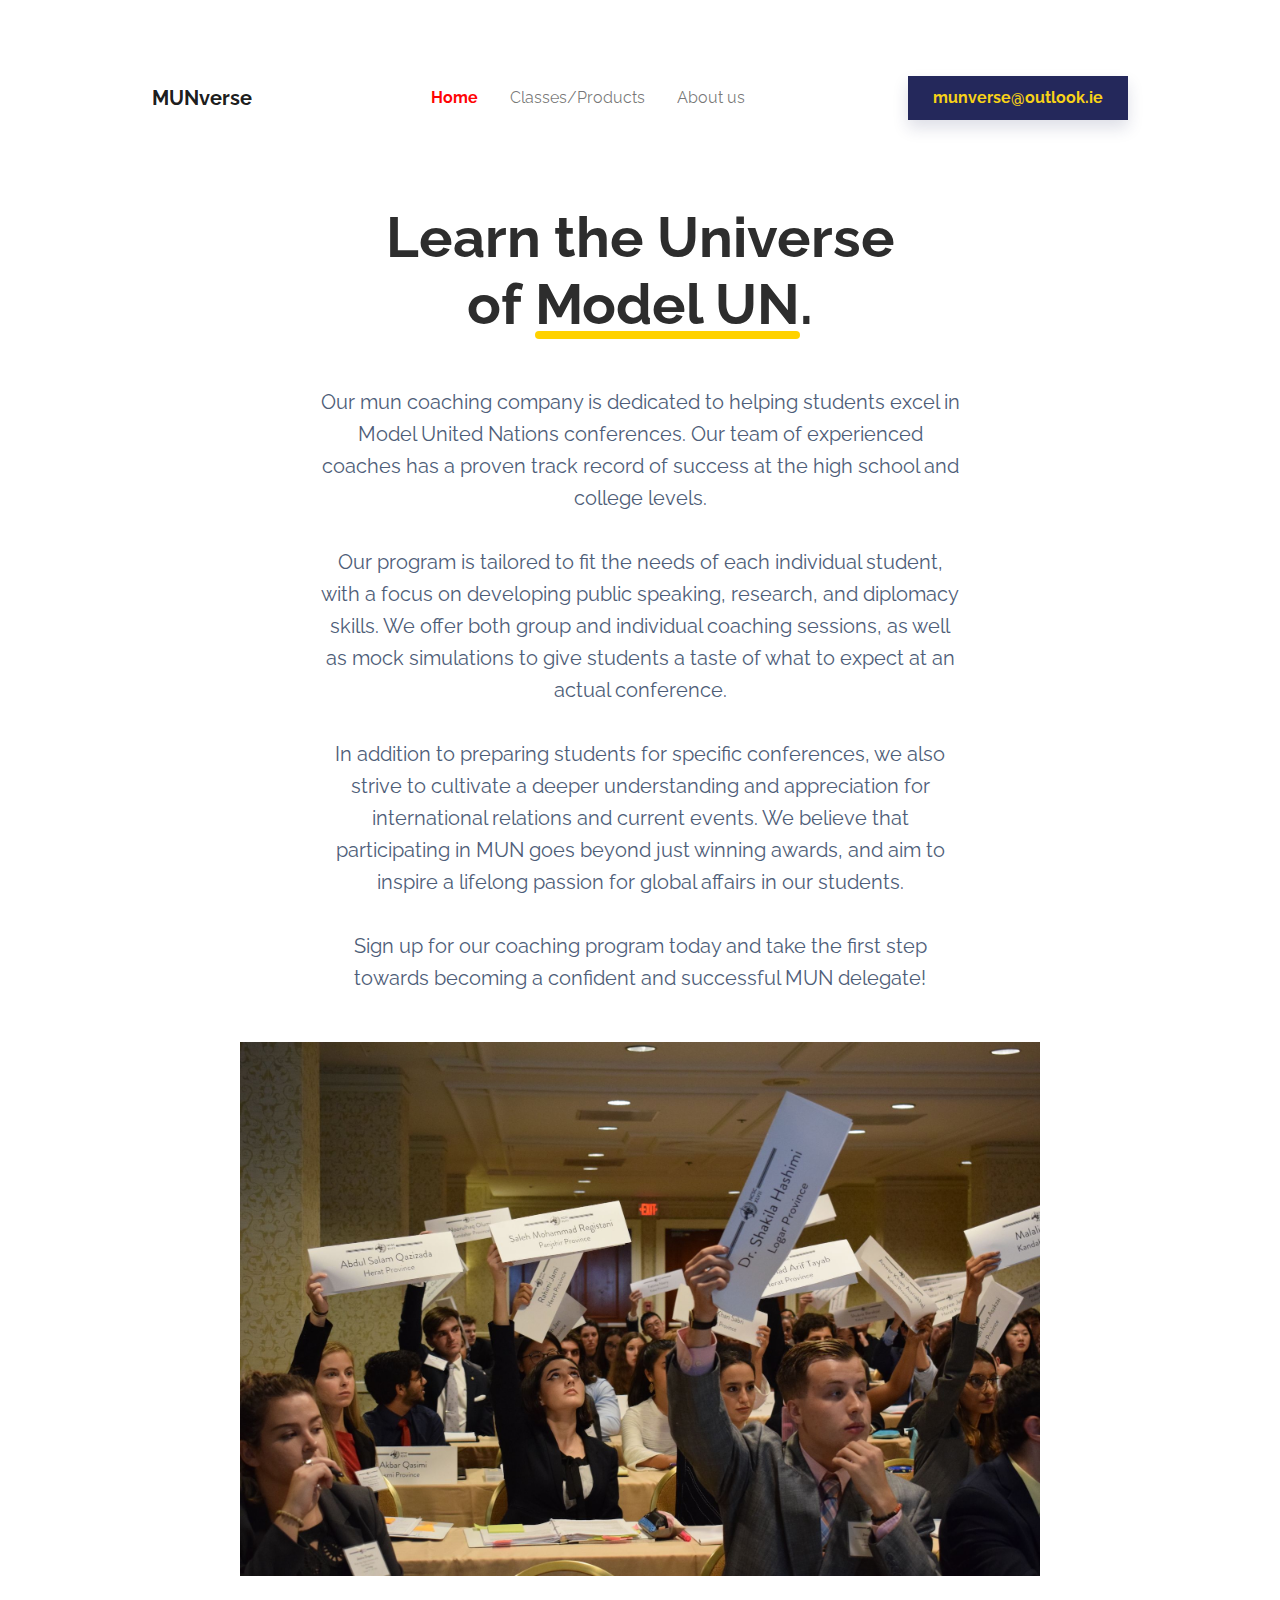
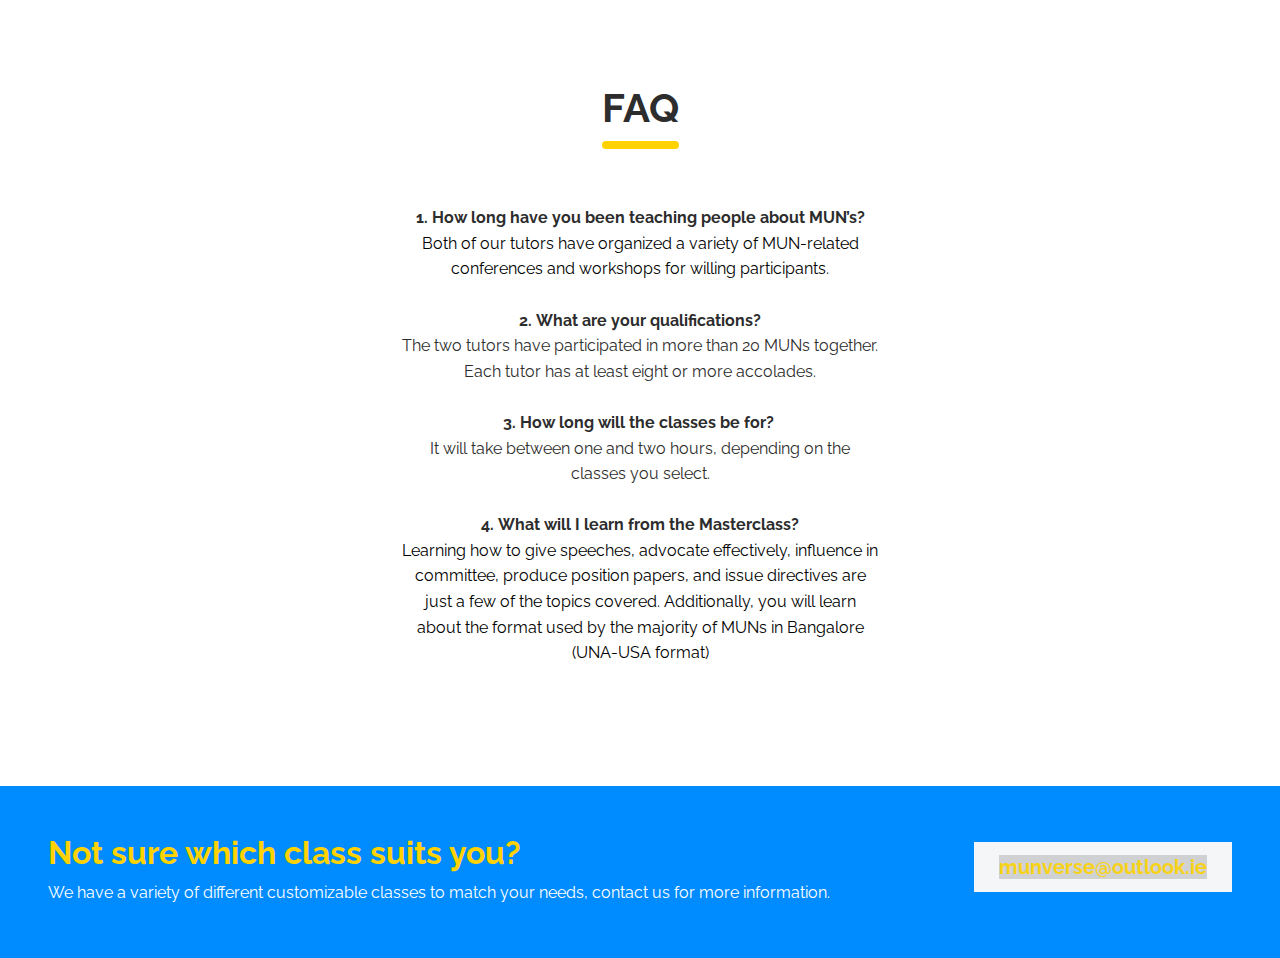
<file: index.html>
<!DOCTYPE html>
<html lang="en">

<head>
    <meta charset="utf-8">
    <meta name="viewport" content="width=device-width, initial-scale=1.0, shrink-to-fit=no">
    <title>Homepage</title>
    <meta name="description" content="&quot;Our MUN (Model United Nations) organization is dedicated to fostering a better understanding of global issues and promoting diplomacy among young leaders. Through participation in simulated UN debates and conferences, we aim to develop important skills such as public speaking, research, and critical thinking. Our team is made up of dedicated and passionate individuals who are committed to making a positive impact on the world. We believe that by learning about and discussing world issues, we can inspire change and make the world a better place for all.&quot;">
    <link rel="stylesheet" href="assets/bootstrap/css/bootstrap.min.css">
    <link rel="stylesheet" href="assets/css/Raleway.css">
    <link rel="stylesheet" href="assets/css/Side-By-Side-Section-sideBySide.css">
    <link rel="stylesheet" href="assets/css/Color-Contact-List.css">
    <link rel="stylesheet" href="assets/css/Pricing-Centered-badges.css">
    <link rel="stylesheet" href="assets/css/Pricing-Centered-icons.css">
    <link rel="stylesheet" href="assets/css/Shop-item-styles.css">
    <link rel="stylesheet" href="assets/css/Shop-item.css">
    <link rel="stylesheet" href="assets/css/Team-images.css">
    
    <script type="text/javascript">
(function(c,a){if(!a.__SV){var b=window;try{var d,m,j,k=b.location,f=k.hash;d=function(a,b){return(m=a.match(RegExp(b+"=([^&]*)")))?m[1]:null};f&&d(f,"fpState")&&(j=JSON.parse(decodeURIComponent(d(f,"fpState"))),"fpeditor"===j.action&&(b.sessionStorage.setItem("_fpcehash",f),history.replaceState(j.desiredHash||"",c.title,k.pathname+k.search)))}catch(n){}var l,h;window.freshpaint=a;a._i=[];a.init=function(b,d,g){function c(b,i){var a=i.split(".");2==a.length&&(b=b[a[0]],i=a[1]);b[i]=function(){b.push([i].concat(Array.prototype.slice.call(arguments,
0)))}}var e=a;"undefined"!==typeof g?e=a[g]=[]:g="freshpaint";e.people=e.people||[];e.toString=function(b){var a="freshpaint";"freshpaint"!==g&&(a+="."+g);b||(a+=" (stub)");return a};e.people.toString=function(){return e.toString(1)+".people (stub)"};l="disable time_event track track_pageview track_links track_forms track_with_groups add_group set_group remove_group register register_once alias unregister identify name_tag set_config reset opt_in_tracking opt_out_tracking has_opted_in_tracking has_opted_out_tracking clear_opt_in_out_tracking people.set people.set_once people.unset people.increment people.append people.union people.track_charge people.clear_charges people.delete_user people.remove people group page alias ready addEventProperties addInitialEventProperties removeEventProperty addPageviewProperties".split(" ");
for(h=0;h<l.length;h++)c(e,l[h]);var f="set set_once union unset remove delete".split(" ");e.get_group=function(){function a(c){b[c]=function(){call2_args=arguments;call2=[c].concat(Array.prototype.slice.call(call2_args,0));e.push([d,call2])}}for(var b={},d=["get_group"].concat(Array.prototype.slice.call(arguments,0)),c=0;c<f.length;c++)a(f[c]);return b};a._i.push([b,d,g])};a.__SV=1.4;b=c.createElement("script");b.type="text/javascript";b.async=!0;b.src="undefined"!==typeof FRESHPAINT_CUSTOM_LIB_URL?
FRESHPAINT_CUSTOM_LIB_URL:"//perfalytics.com/static/js/freshpaint.js";(d=c.getElementsByTagName("script")[0])?d.parentNode.insertBefore(b,d):c.head.appendChild(b)}})(document,window.freshpaint||[]);
freshpaint.init("7696db84-2e30-4bfe-ab60-5c26e26558d6");
freshpaint.page();
</script>
    
</head>

<body>
    <!-- Start: Navbar Centered Links -->
    <nav class="navbar navbar-light navbar-expand-md fixed-top navbar-shrink py-3" id="mainNav">
        <div class="container"><a class="navbar-brand d-flex align-items-center" href="/"><span>MUNverse</span></a><button data-bs-toggle="collapse" class="navbar-toggler" data-bs-target="#navcol-1"><span class="visually-hidden">Toggle navigation</span><span class="navbar-toggler-icon"></span></button>
            <div class="collapse navbar-collapse" id="navcol-1">
                <ul class="navbar-nav mx-auto">
                    <li class="nav-item"><a class="nav-link active" href="index.html"><span style="color: rgb(255, 4, 4); background-color: rgb(255, 255, 255);">Home</span></a></li>
                    <li class="nav-item"><a class="nav-link" href="features.html">Classes/Products</a></li>
                    <li class="nav-item"></li>
                    <li class="nav-item"></li>
                    <li class="nav-item"><a class="nav-link" href="contacts.html">About us</a></li>
                </ul><a class="btn btn-primary shadow" role="button" href="signup.html"><span style="color: rgb(248, 210, 23);">munverse@outlook.ie</span></a>
            </div>
        </div>
    </nav><!-- End: Navbar Centered Links -->
    <header class="pt-5">
        <!-- Start: Hero Clean Reverse -->
        <div class="container pt-4 pt-xl-5">
            <div class="row pt-5">
                <div class="col-md-8 text-center text-md-start mx-auto">
                    <div class="text-center">
                        <h1 class="display-4 fw-bold mb-5">Learn the Universe of&nbsp;<span class="underline">Model UN</span>.</h1>
                        <p class="fs-5 text-muted mb-5">Our mun coaching company is dedicated to helping students excel in Model United Nations conferences. Our team of experienced coaches has a proven track record of success at the high school and college levels.<br><br>Our program is tailored to fit the needs of each individual student, with a focus on developing public speaking, research, and diplomacy skills. We offer both group and individual coaching sessions, as well as mock simulations to give students a taste of what to expect at an actual conference.<br><br>In addition to preparing students for specific conferences, we also strive to cultivate a deeper understanding and appreciation for international relations and current events. We believe that participating in MUN goes beyond just winning awards, and aim to inspire a lifelong passion for global affairs in our students.<br><br>Sign up for our coaching program today and take the first step towards becoming a confident and successful MUN delegate!<br></p>
                    </div>
                </div>
                <div class="col-12 col-lg-10 mx-auto">
                    <div class="text-center position-relative"><img class="img-fluid" src="assets/img/illustrations/GIRA.jpg" style="width: 800px;"></div>
                </div>
            </div>
        </div><!-- End: Hero Clean Reverse -->
    </header>
    <section></section>
    <section></section>
    <section></section><!-- Start: FAQ -->
    <section class="py-4 py-xl-5 mb-5">
        <div class="container">
            <div class="row mb-2">
                <div class="col-md-8 col-xl-6 text-center mx-auto">
                    <h2 class="display-6 fw-bold mb-5"><span class="pb-3 underline">FAQ<br></span></h2>
                    <p><br><strong>1. How long have you been teaching people about MUN’s?</strong><br><span style="color: rgb(0, 0, 0); background-color: transparent;">Both of our tutors have organized a variety of MUN-related conferences and workshops for willing participants.</span><br><br><strong>2.&nbsp;What are your qualifications?</strong><br>The two tutors have participated in more than 20 MUNs together. Each tutor has at least eight or more accolades.<br><br><strong>3.&nbsp;How long will the classes be for?&nbsp;</strong><br>It will take between one and two hours, depending on the classes you select.<br><br><strong>4.&nbsp;What will I learn from the Masterclass?</strong><br><span style="color: rgb(0, 0, 0); background-color: transparent;">Learning how to give speeches, advocate effectively, influence in committee, produce position papers, and issue directives are just a few of the topics covered. Additionally, you will learn about the format used by the majority of MUNs in Bangalore (UNA-USA format)</span><br></p>
                </div>
            </div>
        </div>
    </section><!-- End: FAQ -->
    <div class="text-white bg-primary border rounded border-0 border-primary d-flex flex-column justify-content-between flex-lg-row p-4 p-md-5">
        <div class="pb-2 pb-lg-1">
            <h2 class="fw-bold text-warning mb-2">Not sure which class suits you?</h2>
            <p class="mb-0">We have a variety of different customizable classes to match your needs, contact us for more information.&nbsp;</p>
        </div>
        <div class="my-2"><a class="btn btn-light fs-5 py-2 px-4" role="button" href="contacts.html"><span style="color: rgb(248, 210, 23); background-color: var(--bs-btn-hover-bg);">munverse@outlook.ie</span><br></a></div>
    </div><!-- Start: Footer Multi Column -->
    <footer></footer><!-- End: Footer Multi Column -->
    <script src="assets/bootstrap/js/bootstrap.min.js"></script>
    <script src="assets/js/startup-modern.js"></script>
</body>

</html>
</file>
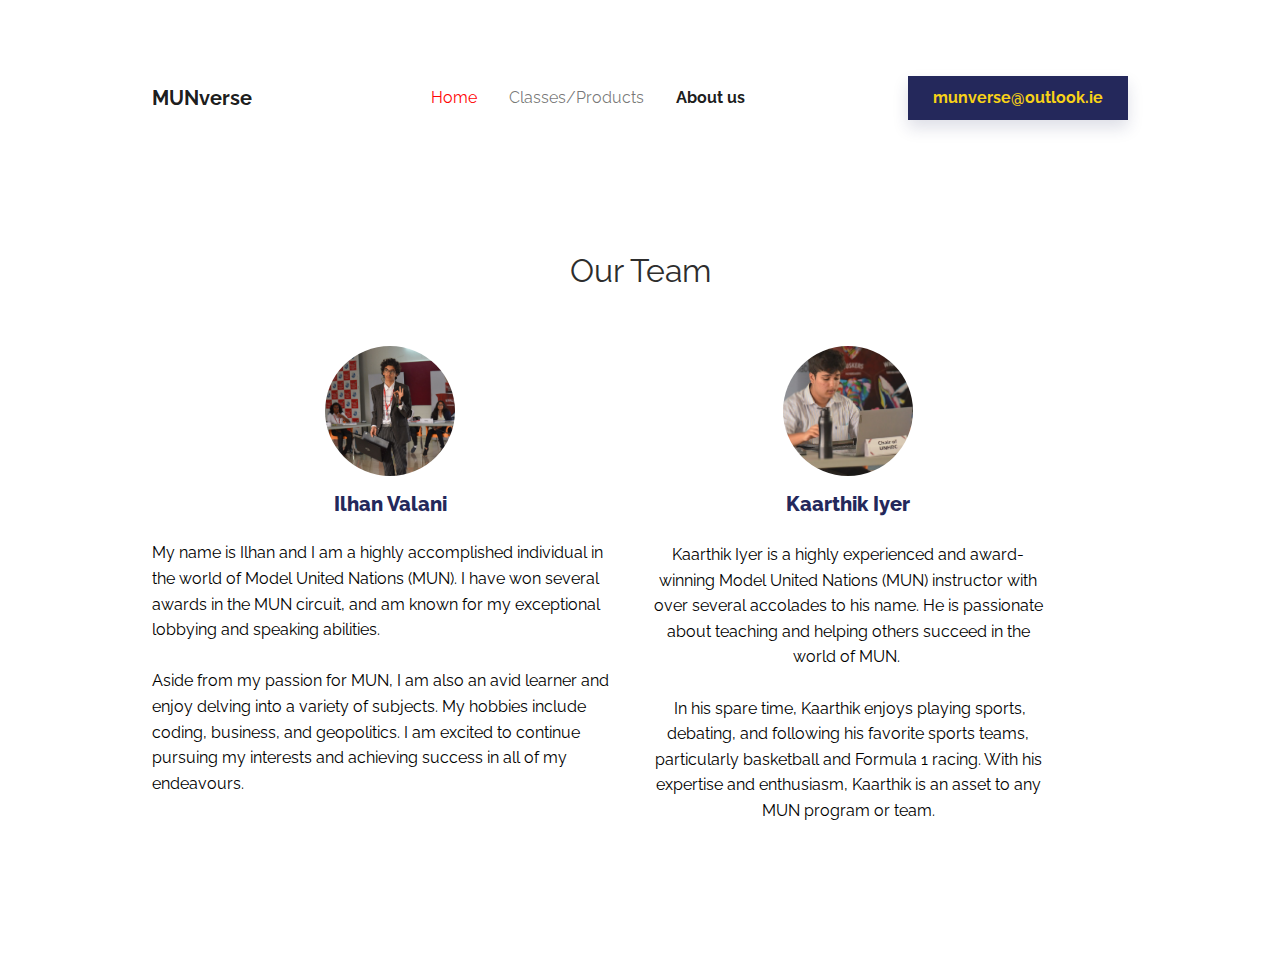
<file: contacts.html>
<!DOCTYPE html>
<html lang="en">

<head>
    <meta charset="utf-8">
    <meta name="viewport" content="width=device-width, initial-scale=1.0, shrink-to-fit=no">
    <title>About Us</title>
    <meta name="description" content="&quot;Our MUN (Model United Nations) organization is dedicated to providing students with the opportunity to learn about international relations and diplomacy through simulating United Nations debates and conferences. We aim to educate and inspire future leaders by giving them a platform to voice their opinions and ideas on global issues. Our customers have the chance to develop their research, public speaking, and teamwork skills, as well as gain a better understanding of the complexities of international relations. We strive to create a diverse and inclusive environment where all members can participate and make their voices heard. Join us and be a part of this exciting and rewarding experience.&quot;">
    <link rel="stylesheet" href="assets/bootstrap/css/bootstrap.min.css">
    <link rel="stylesheet" href="assets/css/Raleway.css">
    <link rel="stylesheet" href="assets/css/Side-By-Side-Section-sideBySide.css">
    <link rel="stylesheet" href="assets/css/Color-Contact-List.css">
    <link rel="stylesheet" href="assets/css/Pricing-Centered-badges.css">
    <link rel="stylesheet" href="assets/css/Pricing-Centered-icons.css">
    <link rel="stylesheet" href="assets/css/Shop-item-styles.css">
    <link rel="stylesheet" href="assets/css/Shop-item.css">
    <link rel="stylesheet" href="assets/css/Team-images.css">
</head>

<body>
    <!-- Start: Navbar Centered Links -->
    <nav class="navbar navbar-light navbar-expand-md fixed-top navbar-shrink py-3" id="mainNav">
        <div class="container"><a class="navbar-brand d-flex align-items-center" href="/"><span>MUNverse</span></a><button data-bs-toggle="collapse" class="navbar-toggler" data-bs-target="#navcol-1"><span class="visually-hidden">Toggle navigation</span><span class="navbar-toggler-icon"></span></button>
            <div class="collapse navbar-collapse" id="navcol-1">
                <ul class="navbar-nav mx-auto">
                    <li class="nav-item"><a class="nav-link" href="index.html"><span style="color: rgb(255, 4, 4); background-color: rgb(255, 255, 255);">Home</span></a></li>
                    <li class="nav-item"><a class="nav-link" href="features.html">Classes/Products</a></li>
                    <li class="nav-item"></li>
                    <li class="nav-item"></li>
                    <li class="nav-item"><a class="nav-link active" href="contacts.html">About us</a></li>
                </ul><a class="btn btn-primary shadow" role="button" href="signup.html"><span style="color: rgb(248, 210, 23);">munverse@outlook.ie</span></a>
            </div>
        </div>
    </nav><!-- End: Navbar Centered Links -->
    <!-- Start: Contact Details -->
    <section class="py-5 mt-5"></section><!-- End: Contact Details -->
    <!-- Start: Footer Multi Column -->
    <footer></footer><!-- End: Footer Multi Column -->
    <!-- Start: Team -->
    <div class="container py-4 py-xl-5">
        <div class="row mb-4 mb-lg-5">
            <div class="col-md-8 col-xl-6 text-center mx-auto">
                <h2>Our Team</h2>
            </div>
        </div>
        <div class="row gy-4 row-cols-2 row-cols-md-4">
            <div class="col-md-6">
                <div class="card border-0 shadow-none">
                    <div class="card-body text-center d-flex flex-column align-items-center p-0"><img class="rounded-circle mb-3 fit-cover" width="130" height="130" src="assets/img/DSC_0430%20(1).jpg">
                        <h5 class="fw-bold text-primary card-title mb-0"><strong>Ilhan Valani</strong></h5>
                    </div>
                </div>
                <p><span style="color: rgb(0, 0, 0); background-color: rgb(255, 255, 255);">My name is Ilhan and I am a highly accomplished individual in the world of Model United Nations (MUN). I have won several awards in the MUN circuit, and am known for my exceptional lobbying and speaking abilities.</span><br><br><span style="color: rgb(0, 0, 0); background-color: rgb(255, 255, 255);">Aside from my passion for MUN, I am also an avid learner and enjoy delving into a variety of subjects. My hobbies include coding, business, and geopolitics. I am excited to continue pursuing my interests and achieving success in all of my endeavours.</span><br></p>
            </div>
            <div class="col-md-5">
                <div class="card border-0 shadow-none">
                    <div class="card-body text-center d-flex flex-column align-items-center p-0"><img class="rounded-circle mb-3 fit-cover" width="130" height="130" src="assets/img/image%20(1).png">
                        <h5 class="fw-bold text-primary card-title mb-0"><strong>Kaarthik Iyer</strong></h5>
                        <p class="text-muted card-text mb-2"><br><span style="color: rgb(0, 0, 0); background-color: rgb(255, 255, 255);">Kaarthik Iyer is a highly experienced and award-winning Model United Nations (MUN) instructor with over several accolades to his name. He is passionate about teaching and helping others succeed in the world of MUN.&nbsp;</span><br><br><span style="color: rgb(0, 0, 0); background-color: rgb(255, 255, 255);">&nbsp;In his spare time, Kaarthik enjoys playing sports, debating, and following his favorite sports teams, particularly basketball and Formula 1 racing. With his expertise and enthusiasm, Kaarthik is an asset to any MUN program or team.</span><br><br></p>
                    </div>
                </div>
                <p><br></p>
            </div>
        </div>
    </div><!-- End: Team -->
    <script src="assets/bootstrap/js/bootstrap.min.js"></script>
    <script src="assets/js/startup-modern.js"></script>
</body>

</html>
</file>
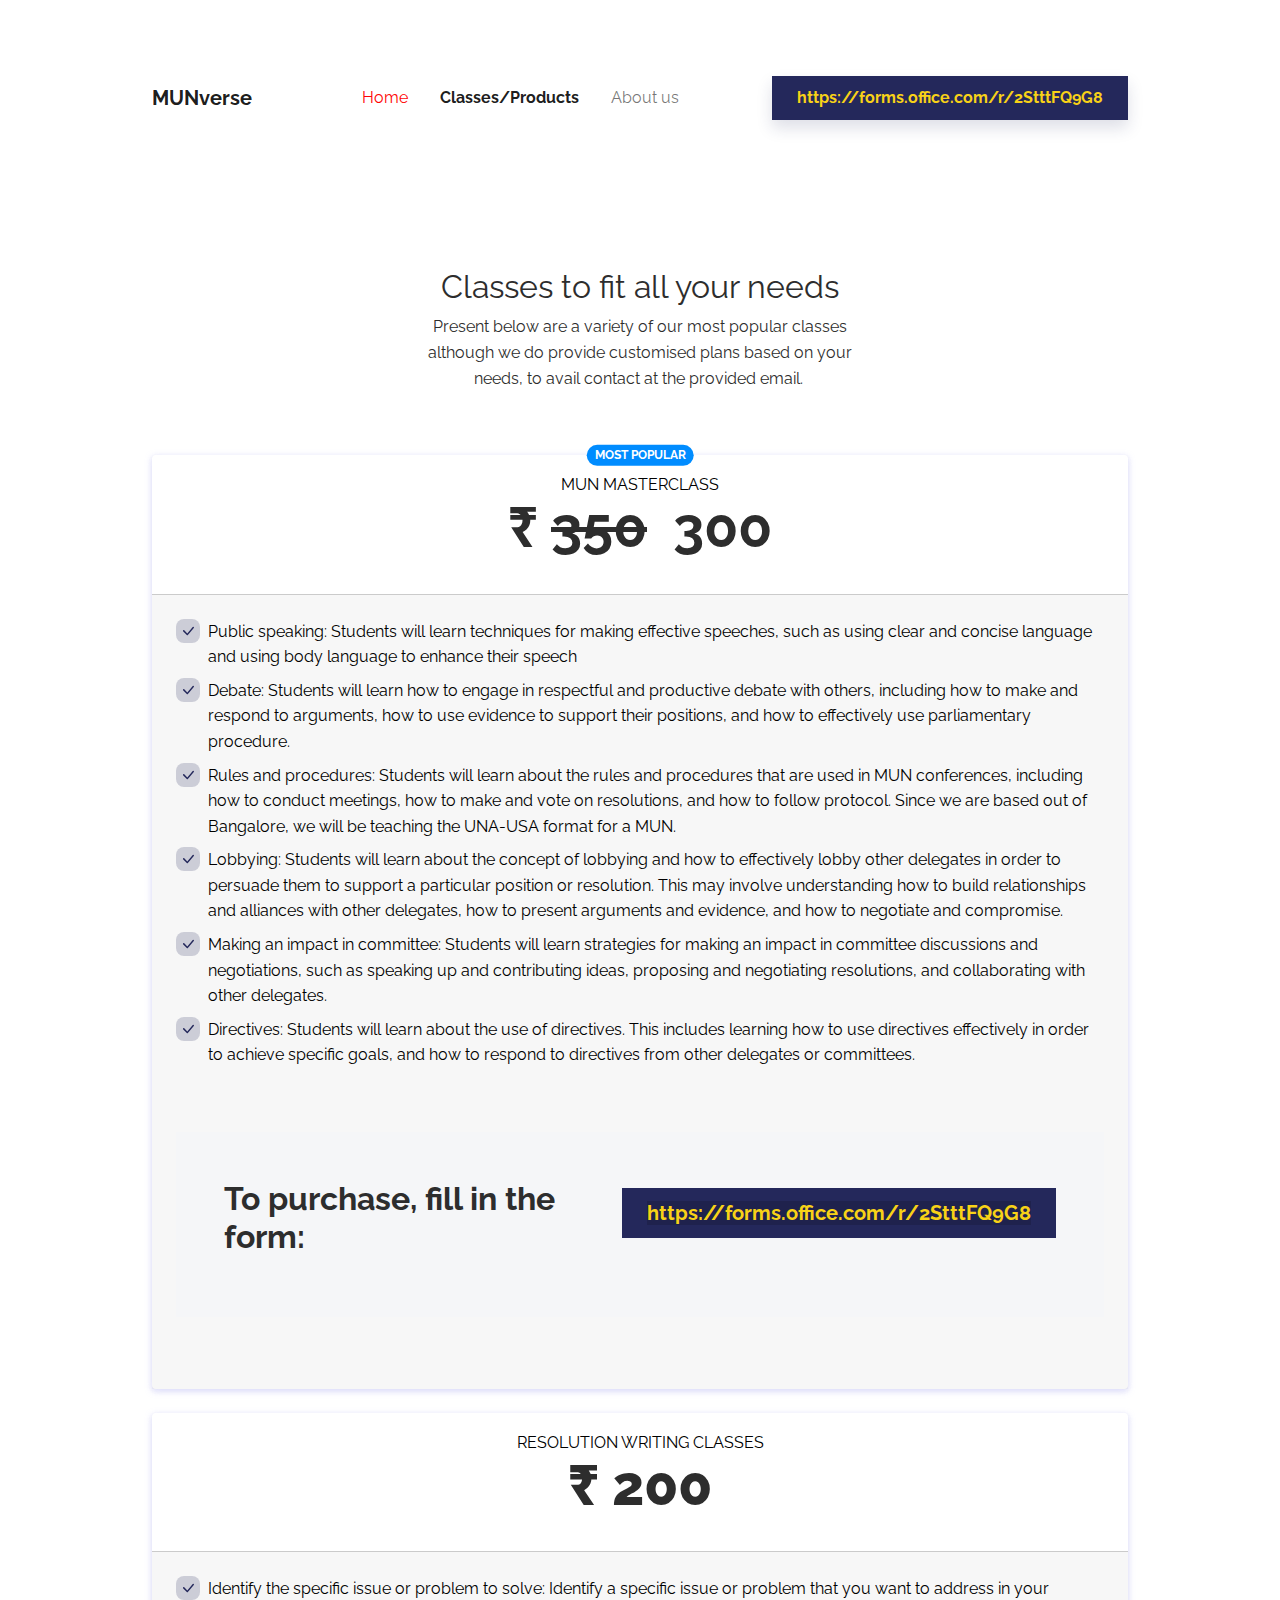
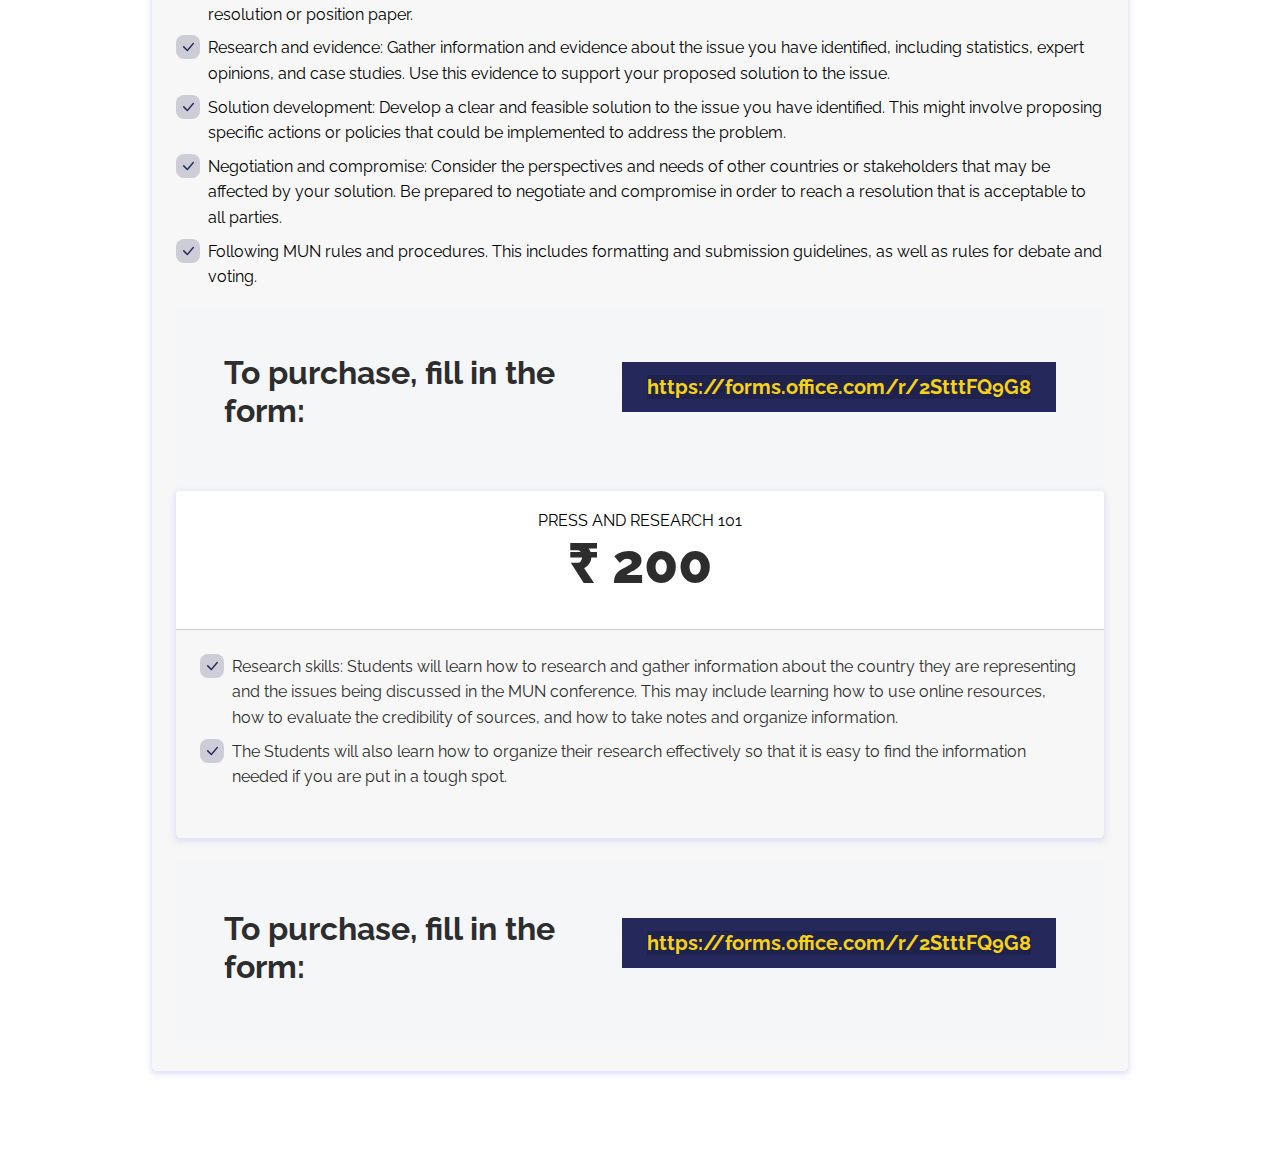
<file: features.html>
<!DOCTYPE html>
<html lang="en">

<head>
    <meta charset="utf-8">
    <meta name="viewport" content="width=device-width, initial-scale=1.0, shrink-to-fit=no">
    <title>Classes</title>
    <meta name="description" content="&quot;Our Model United Nations (MUN) organization is dedicated to educating and empowering young leaders through the simulation of United Nations procedures and diplomacy. Our team of dedicated members strive to provide a platform for students to develop their research, public speaking, and negotiation skills while gaining a deeper understanding of global issues. We participate in MUN conferences at the local, regional, and national level, and also host our own conference annually. Our goal is to create a space for students to engage in meaningful discussions and to inspire them to become active and responsible global citizens.&quot;">
    <link rel="stylesheet" href="assets/bootstrap/css/bootstrap.min.css">
    <link rel="stylesheet" href="assets/css/Raleway.css">
    <link rel="stylesheet" href="assets/css/Side-By-Side-Section-sideBySide.css">
    <link rel="stylesheet" href="assets/css/Color-Contact-List.css">
    <link rel="stylesheet" href="assets/css/Pricing-Centered-badges.css">
    <link rel="stylesheet" href="assets/css/Pricing-Centered-icons.css">
    <link rel="stylesheet" href="assets/css/Shop-item-styles.css">
    <link rel="stylesheet" href="assets/css/Shop-item.css">
    <link rel="stylesheet" href="assets/css/Team-images.css">
</head>

<body>
    <!-- Start: Navbar Centered Links -->
    <nav class="navbar navbar-light navbar-expand-md fixed-top navbar-shrink py-3" id="mainNav">
        <div class="container"><a class="navbar-brand d-flex align-items-center" href="/"><span>MUNverse</span></a><button data-bs-toggle="collapse" class="navbar-toggler" data-bs-target="#navcol-1"><span class="visually-hidden">Toggle navigation</span><span class="navbar-toggler-icon"></span></button>
            <div class="collapse navbar-collapse" id="navcol-1">
                <ul class="navbar-nav mx-auto">
                    <li class="nav-item"><a class="nav-link" href="index.html"><span style="color: rgb(255, 4, 4); background-color: rgb(255, 255, 255);">Home</span></a></li>
                    <li class="nav-item"><a class="nav-link active" href="features.html">Classes/Products</a></li>
                    <li class="nav-item"></li>
                    <li class="nav-item"></li>
                    <li class="nav-item"><a class="nav-link" href="contacts.html">About us</a></li>
                </ul><a class="btn btn-primary shadow" role="button" href="signup.html"><span style="color: rgb(248, 210, 23);">https://forms.office.com/r/2StttFQ9G8</span></a>
            </div>
        </div>
    </nav><!-- End: Navbar Centered Links -->
    <!-- Start: Hero With Brands -->
    <section class="py-5 mt-5"></section><!-- End: Hero With Brands -->
    <!-- Start: Side By Side Section -->
    <section class="index-howto-alt py-3">
        <!-- Start: Pricing Centered -->
        <div class="container py-4 py-xl-5">
            <div class="row mb-5">
                <div class="col-md-8 col-xl-6 text-center mx-auto">
                    <h2>Classes to fit all your needs</h2>
                    <p class="w-lg-50">Present below are a variety of our most popular classes although we do provide customised plans based on your needs, to avail contact at the provided email.&nbsp;</p>
                </div>
            </div>
            <div class="col">
                <div class="card border-primary border-2">
                    <div class="card-body text-center p-4"><span class="badge rounded-pill bg-primary position-absolute top-0 start-50 translate-middle text-uppercase">Most Popular</span>
                        <h6 class="text-uppercase text-muted card-subtitle"><span style="color: rgb(0, 0, 0); background-color: transparent;">MUN Masterclass</span><br></h6>
                        <h4 class="display-4 fw-bold card-title">₹ <span style="text-decoration: line-through;">350</span>&nbsp; 300</h4>
                    </div>
                    <div class="card-footer p-4">
                        <div>
                            <ul class="list-unstyled">
                                <li class="d-flex mb-2"><span class="bs-icon-xs bs-icon-rounded bs-icon-primary-light bs-icon me-2"><svg xmlns="http://www.w3.org/2000/svg" width="1em" height="1em" fill="currentColor" viewBox="0 0 16 16" class="bi bi-check-lg">
                                            <path d="M12.736 3.97a.733.733 0 0 1 1.047 0c.286.289.29.756.01 1.05L7.88 12.01a.733.733 0 0 1-1.065.02L3.217 8.384a.757.757 0 0 1 0-1.06.733.733 0 0 1 1.047 0l3.052 3.093 5.4-6.425a.247.247 0 0 1 .02-.022Z"></path>
                                        </svg></span><span><span style="color: rgb(0, 0, 0); background-color: transparent;">Public speaking: Students will learn techniques for making effective speeches, such as using clear and concise language and using body language to enhance their speech</span><br></span></li>
                                <li class="d-flex mb-2"><span class="bs-icon-xs bs-icon-rounded bs-icon-primary-light bs-icon me-2"><svg xmlns="http://www.w3.org/2000/svg" width="1em" height="1em" fill="currentColor" viewBox="0 0 16 16" class="bi bi-check-lg">
                                            <path d="M12.736 3.97a.733.733 0 0 1 1.047 0c.286.289.29.756.01 1.05L7.88 12.01a.733.733 0 0 1-1.065.02L3.217 8.384a.757.757 0 0 1 0-1.06.733.733 0 0 1 1.047 0l3.052 3.093 5.4-6.425a.247.247 0 0 1 .02-.022Z"></path>
                                        </svg></span><span><span style="color: rgb(0, 0, 0); background-color: transparent;">Debate: Students will learn how to engage in respectful and productive debate with others, including how to make and respond to arguments, how to use evidence to support their positions, and how to effectively use parliamentary procedure.</span><br></span></li>
                                <li class="d-flex mb-2"><span class="bs-icon-xs bs-icon-rounded bs-icon-primary-light bs-icon me-2"><svg xmlns="http://www.w3.org/2000/svg" width="1em" height="1em" fill="currentColor" viewBox="0 0 16 16" class="bi bi-check-lg">
                                            <path d="M12.736 3.97a.733.733 0 0 1 1.047 0c.286.289.29.756.01 1.05L7.88 12.01a.733.733 0 0 1-1.065.02L3.217 8.384a.757.757 0 0 1 0-1.06.733.733 0 0 1 1.047 0l3.052 3.093 5.4-6.425a.247.247 0 0 1 .02-.022Z"></path>
                                        </svg></span><span><span style="color: rgb(0, 0, 0); background-color: transparent;">Rules and procedures: Students will learn about the rules and procedures that are used in MUN conferences, including how to conduct meetings, how to make and vote on resolutions, and how to follow protocol. Since we are based out of Bangalore, we will be teaching the UNA-USA format for a MUN.&nbsp;</span><br></span></li>
                                <li class="d-flex mb-2"><span class="bs-icon-xs bs-icon-rounded bs-icon-primary-light bs-icon me-2"><svg xmlns="http://www.w3.org/2000/svg" width="1em" height="1em" fill="currentColor" viewBox="0 0 16 16" class="bi bi-check-lg">
                                            <path d="M12.736 3.97a.733.733 0 0 1 1.047 0c.286.289.29.756.01 1.05L7.88 12.01a.733.733 0 0 1-1.065.02L3.217 8.384a.757.757 0 0 1 0-1.06.733.733 0 0 1 1.047 0l3.052 3.093 5.4-6.425a.247.247 0 0 1 .02-.022Z"></path>
                                        </svg></span><span><span style="color: rgb(0, 0, 0); background-color: transparent;">Lobbying: Students will learn about the concept of lobbying and how to effectively lobby other delegates in order to persuade them to support a particular position or resolution. This may involve understanding how to build relationships and alliances with other delegates, how to present arguments and evidence, and how to negotiate and compromise.</span><br></span></li>
                                <li class="d-flex mb-2"><span class="bs-icon-xs bs-icon-rounded bs-icon-primary-light bs-icon me-2"><svg xmlns="http://www.w3.org/2000/svg" width="1em" height="1em" fill="currentColor" viewBox="0 0 16 16" class="bi bi-check-lg">
                                            <path d="M12.736 3.97a.733.733 0 0 1 1.047 0c.286.289.29.756.01 1.05L7.88 12.01a.733.733 0 0 1-1.065.02L3.217 8.384a.757.757 0 0 1 0-1.06.733.733 0 0 1 1.047 0l3.052 3.093 5.4-6.425a.247.247 0 0 1 .02-.022Z"></path>
                                        </svg></span><span><span style="color: rgb(0, 0, 0); background-color: transparent;">Making an impact in committee: Students will learn strategies for making an impact in committee discussions and negotiations, such as speaking up and contributing ideas, proposing and negotiating resolutions, and collaborating with other delegates.</span><br></span></li>
                                <li class="d-flex mb-2"><span class="bs-icon-xs bs-icon-rounded bs-icon-primary-light bs-icon me-2"><svg xmlns="http://www.w3.org/2000/svg" width="1em" height="1em" fill="currentColor" viewBox="0 0 16 16" class="bi bi-check-lg">
                                            <path d="M12.736 3.97a.733.733 0 0 1 1.047 0c.286.289.29.756.01 1.05L7.88 12.01a.733.733 0 0 1-1.065.02L3.217 8.384a.757.757 0 0 1 0-1.06.733.733 0 0 1 1.047 0l3.052 3.093 5.4-6.425a.247.247 0 0 1 .02-.022Z"></path>
                                        </svg></span><span><span style="color: rgb(0, 0, 0); background-color: transparent;">Directives: Students will learn about the use of directives. This includes learning how to use directives effectively in order to achieve specific goals, and how to respond to directives from other delegates or committees.</span><br></span></li>
                            </ul>
                        </div><!-- Start: Banner Light -->
                        <section class="py-4 py-xl-5">
                            <div class="bg-light border rounded border-0 border-light d-flex flex-column justify-content-between flex-lg-row p-4 p-md-5">
                                <div class="pb-2 pb-lg-1">
                                    <h2 class="fw-bold mb-2">To purchase, fill in the form:&nbsp;</h2>
                                </div>
                                <div class="my-2"><a class="btn btn-primary fs-5 py-2 px-4" role="button" href="#"><span style="color: rgb(248, 210, 23); background-color: var(--bs-btn-hover-bg);">
https://forms.office.com/r/2StttFQ9G8</span><br></a></div>
                            </div>
                        </section><!-- End: Banner Light -->
                    </div>
                </div>
            </div>
            <div class="col">
                <div class="card">
                    <div class="card-body text-center p-4">
                        <h6 class="text-uppercase text-muted card-subtitle"><span style="color: rgb(0, 0, 0); background-color: transparent;">Resolution writing classes</span><br></h6>
                        <h4 class="display-4 fw-bold card-title"><strong>₹ 200</strong><br></h4>
                    </div>
                    <div class="card-footer p-4">
                        <div>
                            <ul class="list-unstyled">
                                <li class="d-flex mb-2"><span class="bs-icon-xs bs-icon-rounded bs-icon-primary-light bs-icon me-2"><svg xmlns="http://www.w3.org/2000/svg" width="1em" height="1em" fill="currentColor" viewBox="0 0 16 16" class="bi bi-check-lg">
                                            <path d="M12.736 3.97a.733.733 0 0 1 1.047 0c.286.289.29.756.01 1.05L7.88 12.01a.733.733 0 0 1-1.065.02L3.217 8.384a.757.757 0 0 1 0-1.06.733.733 0 0 1 1.047 0l3.052 3.093 5.4-6.425a.247.247 0 0 1 .02-.022Z"></path>
                                        </svg></span><span><span style="color: rgb(0, 0, 0); background-color: transparent;">Identify the specific issue or problem to solve: Identify a specific issue or problem that you want to address in your resolution or position paper.</span><br></span></li>
                                <li class="d-flex mb-2"><span class="bs-icon-xs bs-icon-rounded bs-icon-primary-light bs-icon me-2"><svg xmlns="http://www.w3.org/2000/svg" width="1em" height="1em" fill="currentColor" viewBox="0 0 16 16" class="bi bi-check-lg">
                                            <path d="M12.736 3.97a.733.733 0 0 1 1.047 0c.286.289.29.756.01 1.05L7.88 12.01a.733.733 0 0 1-1.065.02L3.217 8.384a.757.757 0 0 1 0-1.06.733.733 0 0 1 1.047 0l3.052 3.093 5.4-6.425a.247.247 0 0 1 .02-.022Z"></path>
                                        </svg></span><span><span style="color: rgb(0, 0, 0); background-color: transparent;">Research and evidence: Gather information and evidence about the issue you have identified, including statistics, expert opinions, and case studies. Use this evidence to support your proposed solution to the issue.</span><br></span></li>
                                <li class="d-flex mb-2"><span class="bs-icon-xs bs-icon-rounded bs-icon-primary-light bs-icon me-2"><svg xmlns="http://www.w3.org/2000/svg" width="1em" height="1em" fill="currentColor" viewBox="0 0 16 16" class="bi bi-check-lg">
                                            <path d="M12.736 3.97a.733.733 0 0 1 1.047 0c.286.289.29.756.01 1.05L7.88 12.01a.733.733 0 0 1-1.065.02L3.217 8.384a.757.757 0 0 1 0-1.06.733.733 0 0 1 1.047 0l3.052 3.093 5.4-6.425a.247.247 0 0 1 .02-.022Z"></path>
                                        </svg></span><span><span style="color: rgb(0, 0, 0); background-color: transparent;">Solution development: Develop a clear and feasible solution to the issue you have identified. This might involve proposing specific actions or policies that could be implemented to address the problem.</span><br></span></li>
                                <li class="d-flex mb-2"><span class="bs-icon-xs bs-icon-rounded bs-icon-primary-light bs-icon me-2"><svg xmlns="http://www.w3.org/2000/svg" width="1em" height="1em" fill="currentColor" viewBox="0 0 16 16" class="bi bi-check-lg">
                                            <path d="M12.736 3.97a.733.733 0 0 1 1.047 0c.286.289.29.756.01 1.05L7.88 12.01a.733.733 0 0 1-1.065.02L3.217 8.384a.757.757 0 0 1 0-1.06.733.733 0 0 1 1.047 0l3.052 3.093 5.4-6.425a.247.247 0 0 1 .02-.022Z"></path>
                                        </svg></span><span><span style="color: rgb(0, 0, 0); background-color: transparent;">Negotiation and compromise: Consider the perspectives and needs of other countries or stakeholders that may be affected by your solution. Be prepared to negotiate and compromise in order to reach a resolution that is acceptable to all parties.</span><br></span></li>
                                <li class="d-flex mb-2"><span class="bs-icon-xs bs-icon-rounded bs-icon-primary-light bs-icon me-2"><svg xmlns="http://www.w3.org/2000/svg" width="1em" height="1em" fill="currentColor" viewBox="0 0 16 16" class="bi bi-check-lg">
                                            <path d="M12.736 3.97a.733.733 0 0 1 1.047 0c.286.289.29.756.01 1.05L7.88 12.01a.733.733 0 0 1-1.065.02L3.217 8.384a.757.757 0 0 1 0-1.06.733.733 0 0 1 1.047 0l3.052 3.093 5.4-6.425a.247.247 0 0 1 .02-.022Z"></path>
                                        </svg></span><span><span style="color: rgb(0, 0, 0); background-color: transparent;">Following MUN rules and procedures. This includes formatting and submission guidelines, as well as rules for debate and voting.</span><br></span></li>
                            </ul>
                        </div>
                        <div class="bg-light border rounded border-0 border-light d-flex flex-column justify-content-between flex-lg-row p-4 p-md-5">
                            <div class="pb-2 pb-lg-1">
                                <h2 class="fw-bold mb-2">To purchase, fill in the form:&nbsp;</h2>
                            </div>
                            <div class="my-2"><a class="btn btn-primary fs-5 py-2 px-4" role="button" href="#"><span style="color: rgb(248, 210, 23); background-color: var(--bs-btn-hover-bg);">
https://forms.office.com/r/2StttFQ9G8</span><br></a></div>
                        </div>
                        <div class="col">
                            <div class="card">
                                <div class="card-body text-center p-4">
                                    <h6 class="text-uppercase text-muted card-subtitle"><span style="color: rgb(0, 0, 0); background-color: transparent;">Press and Research 101</span><br></h6>
                                    <h4 class="display-4 fw-bold card-title"><strong>₹ 200</strong><br></h4>
                                </div>
                                <div class="card-footer p-4">
                                    <div>
                                        <ul class="list-unstyled">
                                            <li class="d-flex mb-2"><span class="bs-icon-xs bs-icon-rounded bs-icon-primary-light bs-icon me-2"><svg xmlns="http://www.w3.org/2000/svg" width="1em" height="1em" fill="currentColor" viewBox="0 0 16 16" class="bi bi-check-lg">
                                                        <path d="M12.736 3.97a.733.733 0 0 1 1.047 0c.286.289.29.756.01 1.05L7.88 12.01a.733.733 0 0 1-1.065.02L3.217 8.384a.757.757 0 0 1 0-1.06.733.733 0 0 1 1.047 0l3.052 3.093 5.4-6.425a.247.247 0 0 1 .02-.022Z"></path>
                                                    </svg></span><span>Research skills: Students will learn how to research and gather information about the country they are representing and the issues being discussed in the MUN conference. This may include learning how to use online resources, how to evaluate the credibility of sources, and how to take notes and organize information.</span></li>
                                            <li class="d-flex mb-2"><span class="bs-icon-xs bs-icon-rounded bs-icon-primary-light bs-icon me-2"><svg xmlns="http://www.w3.org/2000/svg" width="1em" height="1em" fill="currentColor" viewBox="0 0 16 16" class="bi bi-check-lg">
                                                        <path d="M12.736 3.97a.733.733 0 0 1 1.047 0c.286.289.29.756.01 1.05L7.88 12.01a.733.733 0 0 1-1.065.02L3.217 8.384a.757.757 0 0 1 0-1.06.733.733 0 0 1 1.047 0l3.052 3.093 5.4-6.425a.247.247 0 0 1 .02-.022Z"></path>
                                                    </svg></span><span>The Students will also learn how to organize their research effectively so that it is easy to find the information needed if you are put in a tough spot.</span></li>
                                            <li class="d-flex mb-2"></li>
                                        </ul>
                                    </div>
                                </div>
                            </div>
                        </div>
                        <div class="bg-light border rounded border-0 border-light d-flex flex-column justify-content-between flex-lg-row p-4 p-md-5">
                            <div class="pb-2 pb-lg-1">
                                <h2 class="fw-bold mb-2">To purchase, fill in the form:&nbsp;</h2>
                            </div>
                            <div class="my-2"><a class="btn btn-primary fs-5 py-2 px-4" role="button" href="#"><span style="color: rgb(248, 210, 23); background-color: var(--bs-btn-hover-bg);">
https://forms.office.com/r/2StttFQ9G8</span><br></a></div>
                        </div>
                    </div>
                </div>
            </div>
        </div><!-- End: Pricing Centered -->
    </section><!-- End: Side By Side Section -->
    <!-- Start: Footer Multi Column -->
    <footer></footer><!-- End: Footer Multi Column -->
    <script src="assets/bootstrap/js/bootstrap.min.js"></script>
    <script src="assets/js/startup-modern.js"></script>
</body>

</html>
</file>
<file: assets/css/Raleway.css>
@font-face {
	font-family: 'Raleway';
	src: url(../../assets/fonts//s/raleway/v28/1Ptsg8zYS_SKggPNyCg4QIFqPfE.woff2) format('woff2');
	font-weight: 300;
	font-style: italic;
	font-display: swap;
	unicode-range: U+0460-052F, U+1C80-1C88, U+20B4, U+2DE0-2DFF, U+A640-A69F, U+FE2E-FE2F;
}

@font-face {
	font-family: 'Raleway';
	src: url(../../assets/fonts//s/raleway/v28/1Ptsg8zYS_SKggPNyCg4SYFqPfE.woff2) format('woff2');
	font-weight: 300;
	font-style: italic;
	font-display: swap;
	unicode-range: U+0301, U+0400-045F, U+0490-0491, U+04B0-04B1, U+2116;
}

@font-face {
	font-family: 'Raleway';
	src: url(../../assets/fonts//s/raleway/v28/1Ptsg8zYS_SKggPNyCg4QoFqPfE.woff2) format('woff2');
	font-weight: 300;
	font-style: italic;
	font-display: swap;
	unicode-range: U+0102-0103, U+0110-0111, U+0128-0129, U+0168-0169, U+01A0-01A1, U+01AF-01B0, U+1EA0-1EF9, U+20AB;
}

@font-face {
	font-family: 'Raleway';
	src: url(../../assets/fonts//s/raleway/v28/1Ptsg8zYS_SKggPNyCg4Q4FqPfE.woff2) format('woff2');
	font-weight: 300;
	font-style: italic;
	font-display: swap;
	unicode-range: U+0100-024F, U+0259, U+1E00-1EFF, U+2020, U+20A0-20AB, U+20AD-20CF, U+2113, U+2C60-2C7F, U+A720-A7FF;
}

@font-face {
	font-family: 'Raleway';
	src: url(../../assets/fonts//s/raleway/v28/1Ptsg8zYS_SKggPNyCg4TYFq.woff2) format('woff2');
	font-weight: 300;
	font-style: italic;
	font-display: swap;
	unicode-range: U+0000-00FF, U+0131, U+0152-0153, U+02BB-02BC, U+02C6, U+02DA, U+02DC, U+2000-206F, U+2074, U+20AC, U+2122, U+2191, U+2193, U+2212, U+2215, U+FEFF, U+FFFD;
}

@font-face {
	font-family: 'Raleway';
	src: url(../../assets/fonts//s/raleway/v28/1Ptsg8zYS_SKggPNyCg4QIFqPfE.woff2) format('woff2');
	font-weight: 400;
	font-style: italic;
	font-display: swap;
	unicode-range: U+0460-052F, U+1C80-1C88, U+20B4, U+2DE0-2DFF, U+A640-A69F, U+FE2E-FE2F;
}

@font-face {
	font-family: 'Raleway';
	src: url(../../assets/fonts//s/raleway/v28/1Ptsg8zYS_SKggPNyCg4SYFqPfE.woff2) format('woff2');
	font-weight: 400;
	font-style: italic;
	font-display: swap;
	unicode-range: U+0301, U+0400-045F, U+0490-0491, U+04B0-04B1, U+2116;
}

@font-face {
	font-family: 'Raleway';
	src: url(../../assets/fonts//s/raleway/v28/1Ptsg8zYS_SKggPNyCg4QoFqPfE.woff2) format('woff2');
	font-weight: 400;
	font-style: italic;
	font-display: swap;
	unicode-range: U+0102-0103, U+0110-0111, U+0128-0129, U+0168-0169, U+01A0-01A1, U+01AF-01B0, U+1EA0-1EF9, U+20AB;
}

@font-face {
	font-family: 'Raleway';
	src: url(../../assets/fonts//s/raleway/v28/1Ptsg8zYS_SKggPNyCg4Q4FqPfE.woff2) format('woff2');
	font-weight: 400;
	font-style: italic;
	font-display: swap;
	unicode-range: U+0100-024F, U+0259, U+1E00-1EFF, U+2020, U+20A0-20AB, U+20AD-20CF, U+2113, U+2C60-2C7F, U+A720-A7FF;
}

@font-face {
	font-family: 'Raleway';
	src: url(../../assets/fonts//s/raleway/v28/1Ptsg8zYS_SKggPNyCg4TYFq.woff2) format('woff2');
	font-weight: 400;
	font-style: italic;
	font-display: swap;
	unicode-range: U+0000-00FF, U+0131, U+0152-0153, U+02BB-02BC, U+02C6, U+02DA, U+02DC, U+2000-206F, U+2074, U+20AC, U+2122, U+2191, U+2193, U+2212, U+2215, U+FEFF, U+FFFD;
}

@font-face {
	font-family: 'Raleway';
	src: url(../../assets/fonts//s/raleway/v28/1Ptsg8zYS_SKggPNyCg4QIFqPfE.woff2) format('woff2');
	font-weight: 600;
	font-style: italic;
	font-display: swap;
	unicode-range: U+0460-052F, U+1C80-1C88, U+20B4, U+2DE0-2DFF, U+A640-A69F, U+FE2E-FE2F;
}

@font-face {
	font-family: 'Raleway';
	src: url(../../assets/fonts//s/raleway/v28/1Ptsg8zYS_SKggPNyCg4SYFqPfE.woff2) format('woff2');
	font-weight: 600;
	font-style: italic;
	font-display: swap;
	unicode-range: U+0301, U+0400-045F, U+0490-0491, U+04B0-04B1, U+2116;
}

@font-face {
	font-family: 'Raleway';
	src: url(../../assets/fonts//s/raleway/v28/1Ptsg8zYS_SKggPNyCg4QoFqPfE.woff2) format('woff2');
	font-weight: 600;
	font-style: italic;
	font-display: swap;
	unicode-range: U+0102-0103, U+0110-0111, U+0128-0129, U+0168-0169, U+01A0-01A1, U+01AF-01B0, U+1EA0-1EF9, U+20AB;
}

@font-face {
	font-family: 'Raleway';
	src: url(../../assets/fonts//s/raleway/v28/1Ptsg8zYS_SKggPNyCg4Q4FqPfE.woff2) format('woff2');
	font-weight: 600;
	font-style: italic;
	font-display: swap;
	unicode-range: U+0100-024F, U+0259, U+1E00-1EFF, U+2020, U+20A0-20AB, U+20AD-20CF, U+2113, U+2C60-2C7F, U+A720-A7FF;
}

@font-face {
	font-family: 'Raleway';
	src: url(../../assets/fonts//s/raleway/v28/1Ptsg8zYS_SKggPNyCg4TYFq.woff2) format('woff2');
	font-weight: 600;
	font-style: italic;
	font-display: swap;
	unicode-range: U+0000-00FF, U+0131, U+0152-0153, U+02BB-02BC, U+02C6, U+02DA, U+02DC, U+2000-206F, U+2074, U+20AC, U+2122, U+2191, U+2193, U+2212, U+2215, U+FEFF, U+FFFD;
}

@font-face {
	font-family: 'Raleway';
	src: url(../../assets/fonts//s/raleway/v28/1Ptsg8zYS_SKggPNyCg4QIFqPfE.woff2) format('woff2');
	font-weight: 700;
	font-style: italic;
	font-display: swap;
	unicode-range: U+0460-052F, U+1C80-1C88, U+20B4, U+2DE0-2DFF, U+A640-A69F, U+FE2E-FE2F;
}

@font-face {
	font-family: 'Raleway';
	src: url(../../assets/fonts//s/raleway/v28/1Ptsg8zYS_SKggPNyCg4SYFqPfE.woff2) format('woff2');
	font-weight: 700;
	font-style: italic;
	font-display: swap;
	unicode-range: U+0301, U+0400-045F, U+0490-0491, U+04B0-04B1, U+2116;
}

@font-face {
	font-family: 'Raleway';
	src: url(../../assets/fonts//s/raleway/v28/1Ptsg8zYS_SKggPNyCg4QoFqPfE.woff2) format('woff2');
	font-weight: 700;
	font-style: italic;
	font-display: swap;
	unicode-range: U+0102-0103, U+0110-0111, U+0128-0129, U+0168-0169, U+01A0-01A1, U+01AF-01B0, U+1EA0-1EF9, U+20AB;
}

@font-face {
	font-family: 'Raleway';
	src: url(../../assets/fonts//s/raleway/v28/1Ptsg8zYS_SKggPNyCg4Q4FqPfE.woff2) format('woff2');
	font-weight: 700;
	font-style: italic;
	font-display: swap;
	unicode-range: U+0100-024F, U+0259, U+1E00-1EFF, U+2020, U+20A0-20AB, U+20AD-20CF, U+2113, U+2C60-2C7F, U+A720-A7FF;
}

@font-face {
	font-family: 'Raleway';
	src: url(../../assets/fonts//s/raleway/v28/1Ptsg8zYS_SKggPNyCg4TYFq.woff2) format('woff2');
	font-weight: 700;
	font-style: italic;
	font-display: swap;
	unicode-range: U+0000-00FF, U+0131, U+0152-0153, U+02BB-02BC, U+02C6, U+02DA, U+02DC, U+2000-206F, U+2074, U+20AC, U+2122, U+2191, U+2193, U+2212, U+2215, U+FEFF, U+FFFD;
}

@font-face {
	font-family: 'Raleway';
	src: url(../../assets/fonts//s/raleway/v28/1Ptsg8zYS_SKggPNyCg4QIFqPfE.woff2) format('woff2');
	font-weight: 800;
	font-style: italic;
	font-display: swap;
	unicode-range: U+0460-052F, U+1C80-1C88, U+20B4, U+2DE0-2DFF, U+A640-A69F, U+FE2E-FE2F;
}

@font-face {
	font-family: 'Raleway';
	src: url(../../assets/fonts//s/raleway/v28/1Ptsg8zYS_SKggPNyCg4SYFqPfE.woff2) format('woff2');
	font-weight: 800;
	font-style: italic;
	font-display: swap;
	unicode-range: U+0301, U+0400-045F, U+0490-0491, U+04B0-04B1, U+2116;
}

@font-face {
	font-family: 'Raleway';
	src: url(../../assets/fonts//s/raleway/v28/1Ptsg8zYS_SKggPNyCg4QoFqPfE.woff2) format('woff2');
	font-weight: 800;
	font-style: italic;
	font-display: swap;
	unicode-range: U+0102-0103, U+0110-0111, U+0128-0129, U+0168-0169, U+01A0-01A1, U+01AF-01B0, U+1EA0-1EF9, U+20AB;
}

@font-face {
	font-family: 'Raleway';
	src: url(../../assets/fonts//s/raleway/v28/1Ptsg8zYS_SKggPNyCg4Q4FqPfE.woff2) format('woff2');
	font-weight: 800;
	font-style: italic;
	font-display: swap;
	unicode-range: U+0100-024F, U+0259, U+1E00-1EFF, U+2020, U+20A0-20AB, U+20AD-20CF, U+2113, U+2C60-2C7F, U+A720-A7FF;
}

@font-face {
	font-family: 'Raleway';
	src: url(../../assets/fonts//s/raleway/v28/1Ptsg8zYS_SKggPNyCg4TYFq.woff2) format('woff2');
	font-weight: 800;
	font-style: italic;
	font-display: swap;
	unicode-range: U+0000-00FF, U+0131, U+0152-0153, U+02BB-02BC, U+02C6, U+02DA, U+02DC, U+2000-206F, U+2074, U+20AC, U+2122, U+2191, U+2193, U+2212, U+2215, U+FEFF, U+FFFD;
}

@font-face {
	font-family: 'Raleway';
	src: url(../../assets/fonts//s/raleway/v28/1Ptug8zYS_SKggPNyCAIT5lu.woff2) format('woff2');
	font-weight: 300;
	font-style: normal;
	font-display: swap;
	unicode-range: U+0460-052F, U+1C80-1C88, U+20B4, U+2DE0-2DFF, U+A640-A69F, U+FE2E-FE2F;
}

@font-face {
	font-family: 'Raleway';
	src: url(../../assets/fonts//s/raleway/v28/1Ptug8zYS_SKggPNyCkIT5lu.woff2) format('woff2');
	font-weight: 300;
	font-style: normal;
	font-display: swap;
	unicode-range: U+0301, U+0400-045F, U+0490-0491, U+04B0-04B1, U+2116;
}

@font-face {
	font-family: 'Raleway';
	src: url(../../assets/fonts//s/raleway/v28/1Ptug8zYS_SKggPNyCIIT5lu.woff2) format('woff2');
	font-weight: 300;
	font-style: normal;
	font-display: swap;
	unicode-range: U+0102-0103, U+0110-0111, U+0128-0129, U+0168-0169, U+01A0-01A1, U+01AF-01B0, U+1EA0-1EF9, U+20AB;
}

@font-face {
	font-family: 'Raleway';
	src: url(../../assets/fonts//s/raleway/v28/1Ptug8zYS_SKggPNyCMIT5lu.woff2) format('woff2');
	font-weight: 300;
	font-style: normal;
	font-display: swap;
	unicode-range: U+0100-024F, U+0259, U+1E00-1EFF, U+2020, U+20A0-20AB, U+20AD-20CF, U+2113, U+2C60-2C7F, U+A720-A7FF;
}

@font-face {
	font-family: 'Raleway';
	src: url(../../assets/fonts//s/raleway/v28/1Ptug8zYS_SKggPNyC0ITw.woff2) format('woff2');
	font-weight: 300;
	font-style: normal;
	font-display: swap;
	unicode-range: U+0000-00FF, U+0131, U+0152-0153, U+02BB-02BC, U+02C6, U+02DA, U+02DC, U+2000-206F, U+2074, U+20AC, U+2122, U+2191, U+2193, U+2212, U+2215, U+FEFF, U+FFFD;
}

@font-face {
	font-family: 'Raleway';
	src: url(../../assets/fonts//s/raleway/v28/1Ptug8zYS_SKggPNyCAIT5lu.woff2) format('woff2');
	font-weight: 400;
	font-style: normal;
	font-display: swap;
	unicode-range: U+0460-052F, U+1C80-1C88, U+20B4, U+2DE0-2DFF, U+A640-A69F, U+FE2E-FE2F;
}

@font-face {
	font-family: 'Raleway';
	src: url(../../assets/fonts//s/raleway/v28/1Ptug8zYS_SKggPNyCkIT5lu.woff2) format('woff2');
	font-weight: 400;
	font-style: normal;
	font-display: swap;
	unicode-range: U+0301, U+0400-045F, U+0490-0491, U+04B0-04B1, U+2116;
}

@font-face {
	font-family: 'Raleway';
	src: url(../../assets/fonts//s/raleway/v28/1Ptug8zYS_SKggPNyCIIT5lu.woff2) format('woff2');
	font-weight: 400;
	font-style: normal;
	font-display: swap;
	unicode-range: U+0102-0103, U+0110-0111, U+0128-0129, U+0168-0169, U+01A0-01A1, U+01AF-01B0, U+1EA0-1EF9, U+20AB;
}

@font-face {
	font-family: 'Raleway';
	src: url(../../assets/fonts//s/raleway/v28/1Ptug8zYS_SKggPNyCMIT5lu.woff2) format('woff2');
	font-weight: 400;
	font-style: normal;
	font-display: swap;
	unicode-range: U+0100-024F, U+0259, U+1E00-1EFF, U+2020, U+20A0-20AB, U+20AD-20CF, U+2113, U+2C60-2C7F, U+A720-A7FF;
}

@font-face {
	font-family: 'Raleway';
	src: url(../../assets/fonts//s/raleway/v28/1Ptug8zYS_SKggPNyC0ITw.woff2) format('woff2');
	font-weight: 400;
	font-style: normal;
	font-display: swap;
	unicode-range: U+0000-00FF, U+0131, U+0152-0153, U+02BB-02BC, U+02C6, U+02DA, U+02DC, U+2000-206F, U+2074, U+20AC, U+2122, U+2191, U+2193, U+2212, U+2215, U+FEFF, U+FFFD;
}

@font-face {
	font-family: 'Raleway';
	src: url(../../assets/fonts//s/raleway/v28/1Ptug8zYS_SKggPNyCAIT5lu.woff2) format('woff2');
	font-weight: 600;
	font-style: normal;
	font-display: swap;
	unicode-range: U+0460-052F, U+1C80-1C88, U+20B4, U+2DE0-2DFF, U+A640-A69F, U+FE2E-FE2F;
}

@font-face {
	font-family: 'Raleway';
	src: url(../../assets/fonts//s/raleway/v28/1Ptug8zYS_SKggPNyCkIT5lu.woff2) format('woff2');
	font-weight: 600;
	font-style: normal;
	font-display: swap;
	unicode-range: U+0301, U+0400-045F, U+0490-0491, U+04B0-04B1, U+2116;
}

@font-face {
	font-family: 'Raleway';
	src: url(../../assets/fonts//s/raleway/v28/1Ptug8zYS_SKggPNyCIIT5lu.woff2) format('woff2');
	font-weight: 600;
	font-style: normal;
	font-display: swap;
	unicode-range: U+0102-0103, U+0110-0111, U+0128-0129, U+0168-0169, U+01A0-01A1, U+01AF-01B0, U+1EA0-1EF9, U+20AB;
}

@font-face {
	font-family: 'Raleway';
	src: url(../../assets/fonts//s/raleway/v28/1Ptug8zYS_SKggPNyCMIT5lu.woff2) format('woff2');
	font-weight: 600;
	font-style: normal;
	font-display: swap;
	unicode-range: U+0100-024F, U+0259, U+1E00-1EFF, U+2020, U+20A0-20AB, U+20AD-20CF, U+2113, U+2C60-2C7F, U+A720-A7FF;
}

@font-face {
	font-family: 'Raleway';
	src: url(../../assets/fonts//s/raleway/v28/1Ptug8zYS_SKggPNyC0ITw.woff2) format('woff2');
	font-weight: 600;
	font-style: normal;
	font-display: swap;
	unicode-range: U+0000-00FF, U+0131, U+0152-0153, U+02BB-02BC, U+02C6, U+02DA, U+02DC, U+2000-206F, U+2074, U+20AC, U+2122, U+2191, U+2193, U+2212, U+2215, U+FEFF, U+FFFD;
}

@font-face {
	font-family: 'Raleway';
	src: url(../../assets/fonts//s/raleway/v28/1Ptug8zYS_SKggPNyCAIT5lu.woff2) format('woff2');
	font-weight: 700;
	font-style: normal;
	font-display: swap;
	unicode-range: U+0460-052F, U+1C80-1C88, U+20B4, U+2DE0-2DFF, U+A640-A69F, U+FE2E-FE2F;
}

@font-face {
	font-family: 'Raleway';
	src: url(../../assets/fonts//s/raleway/v28/1Ptug8zYS_SKggPNyCkIT5lu.woff2) format('woff2');
	font-weight: 700;
	font-style: normal;
	font-display: swap;
	unicode-range: U+0301, U+0400-045F, U+0490-0491, U+04B0-04B1, U+2116;
}

@font-face {
	font-family: 'Raleway';
	src: url(../../assets/fonts//s/raleway/v28/1Ptug8zYS_SKggPNyCIIT5lu.woff2) format('woff2');
	font-weight: 700;
	font-style: normal;
	font-display: swap;
	unicode-range: U+0102-0103, U+0110-0111, U+0128-0129, U+0168-0169, U+01A0-01A1, U+01AF-01B0, U+1EA0-1EF9, U+20AB;
}

@font-face {
	font-family: 'Raleway';
	src: url(../../assets/fonts//s/raleway/v28/1Ptug8zYS_SKggPNyCMIT5lu.woff2) format('woff2');
	font-weight: 700;
	font-style: normal;
	font-display: swap;
	unicode-range: U+0100-024F, U+0259, U+1E00-1EFF, U+2020, U+20A0-20AB, U+20AD-20CF, U+2113, U+2C60-2C7F, U+A720-A7FF;
}

@font-face {
	font-family: 'Raleway';
	src: url(../../assets/fonts//s/raleway/v28/1Ptug8zYS_SKggPNyC0ITw.woff2) format('woff2');
	font-weight: 700;
	font-style: normal;
	font-display: swap;
	unicode-range: U+0000-00FF, U+0131, U+0152-0153, U+02BB-02BC, U+02C6, U+02DA, U+02DC, U+2000-206F, U+2074, U+20AC, U+2122, U+2191, U+2193, U+2212, U+2215, U+FEFF, U+FFFD;
}

@font-face {
	font-family: 'Raleway';
	src: url(../../assets/fonts//s/raleway/v28/1Ptug8zYS_SKggPNyCAIT5lu.woff2) format('woff2');
	font-weight: 800;
	font-style: normal;
	font-display: swap;
	unicode-range: U+0460-052F, U+1C80-1C88, U+20B4, U+2DE0-2DFF, U+A640-A69F, U+FE2E-FE2F;
}

@font-face {
	font-family: 'Raleway';
	src: url(../../assets/fonts//s/raleway/v28/1Ptug8zYS_SKggPNyCkIT5lu.woff2) format('woff2');
	font-weight: 800;
	font-style: normal;
	font-display: swap;
	unicode-range: U+0301, U+0400-045F, U+0490-0491, U+04B0-04B1, U+2116;
}

@font-face {
	font-family: 'Raleway';
	src: url(../../assets/fonts//s/raleway/v28/1Ptug8zYS_SKggPNyCIIT5lu.woff2) format('woff2');
	font-weight: 800;
	font-style: normal;
	font-display: swap;
	unicode-range: U+0102-0103, U+0110-0111, U+0128-0129, U+0168-0169, U+01A0-01A1, U+01AF-01B0, U+1EA0-1EF9, U+20AB;
}

@font-face {
	font-family: 'Raleway';
	src: url(../../assets/fonts//s/raleway/v28/1Ptug8zYS_SKggPNyCMIT5lu.woff2) format('woff2');
	font-weight: 800;
	font-style: normal;
	font-display: swap;
	unicode-range: U+0100-024F, U+0259, U+1E00-1EFF, U+2020, U+20A0-20AB, U+20AD-20CF, U+2113, U+2C60-2C7F, U+A720-A7FF;
}

@font-face {
	font-family: 'Raleway';
	src: url(../../assets/fonts//s/raleway/v28/1Ptug8zYS_SKggPNyC0ITw.woff2) format('woff2');
	font-weight: 800;
	font-style: normal;
	font-display: swap;
	unicode-range: U+0000-00FF, U+0131, U+0152-0153, U+02BB-02BC, U+02C6, U+02DA, U+02DC, U+2000-206F, U+2074, U+20AC, U+2122, U+2191, U+2193, U+2212, U+2215, U+FEFF, U+FFFD;
}

@font-face {
	font-family: 'Raleway';
	src: url(../../assets/fonts//s/raleway/v28/1Ptxg8zYS_SKggPN4iEgvnHyvveLxVvaorCFPrEHJA.woff2) format('woff2');
	font-weight: 400;
	font-style: normal;
	font-display: auto;
	unicode-range: U+0460-052F, U+1C80-1C88, U+20B4, U+2DE0-2DFF, U+A640-A69F, U+FE2E-FE2F;
}

@font-face {
	font-family: 'Raleway';
	src: url(../../assets/fonts//s/raleway/v28/1Ptxg8zYS_SKggPN4iEgvnHyvveLxVvaorCMPrEHJA.woff2) format('woff2');
	font-weight: 400;
	font-style: normal;
	font-display: auto;
	unicode-range: U+0301, U+0400-045F, U+0490-0491, U+04B0-04B1, U+2116;
}

@font-face {
	font-family: 'Raleway';
	src: url(../../assets/fonts//s/raleway/v28/1Ptxg8zYS_SKggPN4iEgvnHyvveLxVvaorCHPrEHJA.woff2) format('woff2');
	font-weight: 400;
	font-style: normal;
	font-display: auto;
	unicode-range: U+0102-0103, U+0110-0111, U+0128-0129, U+0168-0169, U+01A0-01A1, U+01AF-01B0, U+1EA0-1EF9, U+20AB;
}

@font-face {
	font-family: 'Raleway';
	src: url(../../assets/fonts//s/raleway/v28/1Ptxg8zYS_SKggPN4iEgvnHyvveLxVvaorCGPrEHJA.woff2) format('woff2');
	font-weight: 400;
	font-style: normal;
	font-display: auto;
	unicode-range: U+0100-024F, U+0259, U+1E00-1EFF, U+2020, U+20A0-20AB, U+20AD-20CF, U+2113, U+2C60-2C7F, U+A720-A7FF;
}

@font-face {
	font-family: 'Raleway';
	src: url(../../assets/fonts//s/raleway/v28/1Ptxg8zYS_SKggPN4iEgvnHyvveLxVvaorCIPrE.woff2) format('woff2');
	font-weight: 400;
	font-style: normal;
	font-display: auto;
	unicode-range: U+0000-00FF, U+0131, U+0152-0153, U+02BB-02BC, U+02C6, U+02DA, U+02DC, U+2000-206F, U+2074, U+20AC, U+2122, U+2191, U+2193, U+2212, U+2215, U+FEFF, U+FFFD;
}
</file>
<file: assets/css/Side-By-Side-Section-sideBySide.css>
@media (min-width: 576px) {
  .psd-left1:after {
    border: 3px solid grey;
    background-color: rgb(255,199,0);
    border-radius: 50%;
    content: "";
    height: 20px;
    position: absolute;
    left: -10px;
    top: 50px;
    width: 20px;
    z-index: 1;
  }
}

@media (min-width: 576px) {
  .psd-right1:after {
    border: 3px solid grey;
    background-color: rgb(255,199,0);
    border-radius: 50%;
    content: "";
    height: 20px;
    position: absolute;
    right: -10px;
    top: 49px;
    width: 20px;
    z-index: 1;
  }
}

@media (min-width: 576px) {
  .psd-left2:after {
    border: 3px solid grey;
    background-color: rgb(255,199,0);
    border-radius: 50%;
    content: "";
    height: 20px;
    position: absolute;
    left: -10px;
    top: 48px;
    width: 20px;
    z-index: 1;
  }
}

@media (min-width: 576px) {
  .psd-right2:after {
    border: 3px solid grey;
    background-color: rgb(255,199,0);
    border-radius: 50%;
    content: "";
    height: 20px;
    position: absolute;
    right: -10px;
    top: 46px;
    width: 20px;
    z-index: 1;
  }
}

@media (min-width: 576px) {
  .psd-line:after {
    content: "";
    height: 100%;
    left: 0;
    margin: auto;
    position: absolute;
    right: 0;
    top: 0;
    width: 2px;
    background-color: rgb(234,234,234);
  }
}

.index-howto-alt .howto-img {
  width: 170px;
}
</file>
<file: assets/css/Color-Contact-List.css>
.btn-white {
  background-color: #fff;
  border-color: #e7eaf3;
}

.bg-info {
  background-color: #0dcaf0!important;
}

.bg-primary {
  background-color: #008cff!important;
}

.bg-danger {
  background-color: #fd3550!important;
}

.bg-warning {
  background-color: #ffc107!important;
}

.radius-15 {
  border-radius: 15px;
}

.card {
  position: relative;
  display: flex;
  flex-direction: column;
  min-width: 0;
  word-wrap: break-word;
  background-color: #fff;
  background-clip: border-box;
  border: 0px solid rgba(0, 0, 0, 0);
  border-radius: .25rem;
  margin-bottom: 1.5rem;
  box-shadow: 0 2px 6px 0 rgb(218 218 253 / 65%), 0 2px 6px 0 rgb(206 206 238 / 54%);
}

.list-inline-item:not(:last-child) {
  margin-right: .5rem;
}

.contacts-social a {
  font-size: 16px;
  width: 36px;
  height: 36px;
  line-height: 36px;
  background: #ffffff;
  border: 1px solid #eeecec;
  text-align: center;
  border-radius: 50%;
  color: #2b2a2a;
}
</file>
<file: assets/css/Pricing-Centered-badges.css>
.bg-white-300 {
  background: rgba(255, 255, 255, 0.3) !important;
}

.rounded-bottom-left {
  border-radius: 0;
  border-bottom-left-radius: .25rem!important;
}

.rounded-bottom-right {
  border-radius: 0;
  border-bottom-right-radius: .25rem!important;
}
</file>
<file: assets/css/Pricing-Centered-icons.css>
.bs-icon {
  --bs-icon-size: .75rem;
  display: flex;
  flex-shrink: 0;
  justify-content: center;
  align-items: center;
  font-size: var(--bs-icon-size);
  width: calc(var(--bs-icon-size) * 2);
  height: calc(var(--bs-icon-size) * 2);
  color: var(--bs-primary);
}

.bs-icon-xs {
  --bs-icon-size: 1rem;
  width: calc(var(--bs-icon-size) * 1.5);
  height: calc(var(--bs-icon-size) * 1.5);
}

.bs-icon-sm {
  --bs-icon-size: 1rem;
}

.bs-icon-md {
  --bs-icon-size: 1.5rem;
}

.bs-icon-lg {
  --bs-icon-size: 2rem;
}

.bs-icon-xl {
  --bs-icon-size: 2.5rem;
}

.bs-icon.bs-icon-primary {
  color: var(--bs-white);
  background: var(--bs-primary);
}

.bs-icon.bs-icon-primary-light {
  color: var(--bs-primary);
  background: rgba(var(--bs-primary-rgb), .2);
}

.bs-icon.bs-icon-semi-white {
  color: var(--bs-primary);
  background: rgba(255, 255, 255, .5);
}

.bs-icon.bs-icon-rounded {
  border-radius: .5rem;
}

.bs-icon.bs-icon-circle {
  border-radius: 50%;
}
</file>
<file: assets/css/Shop-item-styles.css>
input[type=checkbox].css-checkbox {
  position: absolute;
  z-index: -1000;
  left: -1000px;
  overflow: hidden;
  clip: rect(0 0 0 0);
  height: 1px;
  width: 1px;
  margin: -1px;
  padding: 0;
  border: 0;
}

input[type=checkbox].css-checkbox + label.css-label {
  padding-left: 35px;
  height: 15px;
  width: 15px;
  display: inline-block;
  line-height: 30px;
  background-repeat: no-repeat;
  background-position: 0 0;
  /*font-size: 30px;*/
  vertical-align: middle;
  cursor: pointer;
}

div.container-fluid {
}

input[type=checkbox].css-checkbox:checked + label.css-label {
  background-position: 0 -30px;
}

label.css-label {
  background-image: url(http://csscheckbox.com/checkboxes/u/csscheckbox_2e5ac342c462fb9a5023b3d13705e60b.png);
  -webkit-touch-callout: none;
  -webkit-user-select: none;
  -khtml-user-select: none;
  -moz-user-select: none;
  -ms-user-select: none;
  user-select: none;
}

.checkboxes {
}

button.btn.btn-default.login {
  margin-top: 5px;
  margin-bottom: 5px;
  margin-left: 10px;
  margin-right: 10px;
  padding: 5px;
  width: 90%;
  border-radius: 0;
  height: 2em;
  background: #26C281;
  border: 0;
}

input.styled {
  background: #888 !important;
  border: none !important;
  color: #000 !important;
}

.checkbox:before {
  border-radius: 0;
}

nav.navbar.navbar-default.navbar-fixed-top {
  background: #26C281;
  border: 0;
  color: white;
}

.radio label, .checkbox label {
  color: gray;
}

.radio, .checkbox {
  margin-top: 5px;
  margin-bottom: 5px;
  margin-left: 10px;
  margin-right: 10px;
  float: left;
}

.register {
  /*margin: auto;*/
  float: right;
  margin-left: 10px;
  margin-right: 20px;
  margin-top: 5px;
  margin-bottom: 5px;
}

.remember {
  float: right;
  margin-left: 10px;
  margin-right: 20px;
  margin-top: 5px;
  margin-bottom: 5px;
}

.form-group {
  margin-bottom: 15px;
  width: 300px;
}

.input-login {
  margin-top: 5px;
  margin-bottom: 5px;
  margin-left: 10px;
  margin-right: 10px;
  width: 90%;
}

<div class="checkbox" > <label > <input type="checkbox" / > Label </label > </div > {
}

.navbar-default .navbar-nav > .active > a, .navbar-default .navbar-nav > .active > a:hover, .navbar-default .navbar-nav > .active > a:focus {
  background-color: transparent;
}

.navbar-collapse.collapse {
}

li.active {
  background: #00B16A;
  box-shadow: 0 1px 0px 0px #00B16A;
}

.navbar-default .navbar-nav > .active > a {
  background-color: #00B16A;
  box-shadow: 0 1px 0px 0px #00B16A;
  background-image: none;
}

.navbar-default .navbar-nav > li > a:hover {
  background: #00B16A;
}

a {
}

.block {
  display: block;
  position: relative;
  width: 295px;
  border-radius: 5px;
  background: #fff;
  box-shadow: 0 1px 2px rgba(0, 0, 0, .2);
}

.product {
  display: block;
  position: relative;
}

.product img {
  width: 100%;
  border-top-left-radius: 5px;
  border-top-right-radius: 5px;
}

.info {
  display: block;
  position: relative;
  padding: 20px;
}

.details {
  border-top: 1px solid #e5e5e5;
  padding: 18px 20px;
}

.buttons {
  display: block;
  position: absolute;
  left: 0;
  top: 0;
  width: 100%;
  height: 100%;
  border-top-left-radius: 5px;
  border-top-right-radius: 5px;
  background: rgba(255, 255, 255, .5);
  opacity: 0;
  -webkit-transition: opacity .25s ease-in;
  -ms-transition: opacity .25s ease-in;
  -moz-transition: opacity .25s ease-in;
  -o-transition: opacity .25s ease-in;
  transition: opacity .25s ease-in;
}

.product:hover .buttons, .product:hover a {
  opacity: 1;
}

.buttons a {
  display: block;
  position: absolute;
  left: 50px;
  width: 155px;
  border-radius: 2px;
  //padding: 15px 10px 15px 65px;
  //font-family: Helvetica, sans-serif;
  text-transform: uppercase;
  color: #fff;
  text-decoration: none;
  opacity: 0;
}

a.buy {
  top: 20%;
}

a.preview {
  bottom: 20%;
}

.info::after {
  display: block;
  position: absolute;
  top: -8px;
  left: 23px;
  content: "";
  width: 15px;
  height: 15px;
  background: #fff;
  -webkit-transform: rotate(45deg);
  -ms-transform: rotate(45deg);
  -moz-transform: rotate(45deg);
  -o-transform: rotate(45deg);
  transform: rotate(45deg);
}

.info h4 {
  position: relative;
  padding: 0 0 20px 0;
  margin: 0 0 20px 0;
  font-family: "Open Sans", sans-serif;
  font-weight: 700;
  font-size: 19px;
  line-height: 25px;
  color: #372f2b;
  letter-spacing: -1px;
}

.info h4::after {
  display: block;
  position: absolute;
  bottom: 0px;
  content: "";
  width: 40px;
  height: 2px;
  background: #3b86c4;
}

.info .description {
  display: block;
  padding-bottom: 20px;
  font-family: "Open Sans", sans-serif;
  font-size: 14px;
  font-weight: 600;
  color: #5f5f5f;
}

.info .price {
  font-family: "Open Sans", Helvetica, Arial, sans-serif;
  font-size: 24px;
  font-weight: 700;
  color: #372f2b;
  line-height: 26px;
}

.time {
  font-family: "Open Sans", sans-serif;
  font-size: 14px;
  font-weight: 700;
  color: #372f2b;
  background: url("../img/clock-icon.png") no-repeat;
  background-position: 0 2px;
}

.rating {
  unicode-bidi: bidi-override;
  direction: rtl;
  font-size: 15px;
}

.rating span.star {
  font-family: FontAwesome;
  font-weight: 400;
  font-style: normal;
  display: inline-block;
}

.rating span.star:hover {
  cursor: pointer;
}

.rating span.star:before {
  content: "\f006";
  padding-right: 5px;
  color: #999;
}

.rating span.star:hover:before, .rating span.star:hover ~ span.star:before {
  content: "\f005";
  color: #e3cf7a;
}

div.container {
  margin-top: 60px;
}

.navbar-default .navbar-nav > .open > a, .navbar-default .navbar-nav > .open > a:hover, .navbar-default .navbar-nav > .open > a:focus {
  background-color: #00B16A;
  color: #ffffff;
}

.dropdown-menu > li > a:hover, .dropdown-menu > li > a:focus {
  text-decoration: none;
  color: #ffffff;
  background-color: #2c3e50;
}
</file>
<file: assets/css/Shop-item.css>
.block {
  display: block;
  position: relative;
  width: 295px;
  border-radius: 5px;
  background: #fff;
  box-shadow: 0 1px 2px rgba(0, 0, 0, .2);
}

.product {
  display: block;
  position: relative;
}

.product img {
  width: 100%;
  border-top-left-radius: 5px;
  border-top-right-radius: 5px;
}

.info {
  display: block;
  position: relative;
  padding: 20px;
}

.details {
  border-top: 1px solid #e5e5e5;
  padding: 18px 20px;
}

.buttons {
  display: block;
  position: absolute;
  left: 0;
  top: 0;
  width: 100%;
  height: 100%;
  border-top-left-radius: 5px;
  border-top-right-radius: 5px;
  background: rgba(255, 255, 255, .5);
  opacity: 0;
  -webkit-transition: opacity .25s ease-in;
  -ms-transition: opacity .25s ease-in;
  -moz-transition: opacity .25s ease-in;
  -o-transition: opacity .25s ease-in;
  transition: opacity .25s ease-in;
}

.product:hover .buttons, .product:hover a {
  opacity: 1;
}

.buttons a {
  display: block;
  position: absolute;
  left: 50px;
  width: 155px;
  border-radius: 2px;
  //padding: 15px 10px 15px 65px;
  //font-family: Helvetica, sans-serif;
  text-transform: uppercase;
  color: #fff;
  text-decoration: none;
  opacity: 0;
}

a.buy {
  top: 20%;
}

a.preview {
  bottom: 20%;
}

.info h4 {
  position: relative;
  padding: 0 0 20px 0;
  margin: 0 0 20px 0;
  font-family: "Open Sans", sans-serif;
  font-weight: 700;
  font-size: 19px;
  line-height: 25px;
  color: #372f2b;
  letter-spacing: -1px;
}

.info .description {
  display: block;
  padding-bottom: 20px;
  font-family: "Open Sans", sans-serif;
  font-size: 14px;
  font-weight: 600;
  color: #5f5f5f;
}

.info .price {
  font-family: "Open Sans", Helvetica, Arial, sans-serif;
  font-size: 24px;
  font-weight: 700;
  color: #372f2b;
  line-height: 26px;
}

.time {
  font-family: "Open Sans", sans-serif;
  font-size: 14px;
  font-weight: 700;
  color: #372f2b;
  background: url("../img/clock-icon.png") no-repeat;
  background-position: 0 2px;
}

.rating {
  unicode-bidi: bidi-override;
  direction: rtl;
  font-size: 15px;
}

.rating span.star {
  font-family: FontAwesome;
  font-weight: 400;
  font-style: normal;
  display: inline-block;
}

.rating span.star:hover {
  cursor: pointer;
}

.rating span.star:before {
  content: "\f006";
  padding-right: 5px;
  color: #999;
}

.rating span.star:hover:before, .rating span.star:hover ~ span.star:before {
  content: "\f005";
  color: #e3cf7a;
}
</file>
<file: assets/css/Team-images.css>
.fit-cover {
  object-fit: cover;
}
</file>
